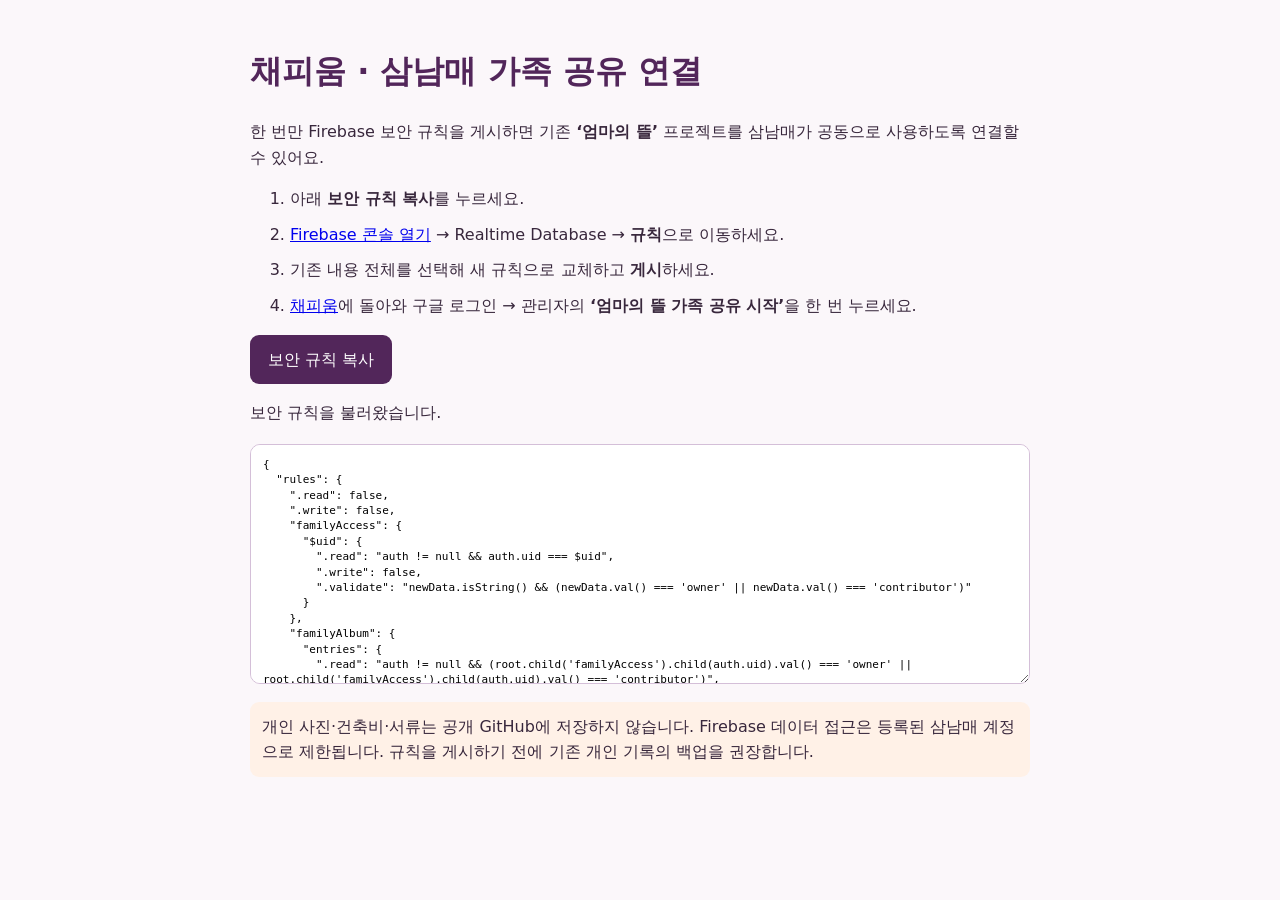
<file: firebase-setup.html>
<!doctype html><html lang="ko"><head><meta charset="utf-8"><meta name="viewport" content="width=device-width,initial-scale=1"><title>채피움 · 가족 공유 보안 설정</title><style>body{font:16px/1.6 system-ui,sans-serif;background:#fbf7fa;color:#38273c;max-width:780px;margin:0 auto;padding:25px}h1{color:#52265a}button,a.action{font:inherit;display:inline-block;background:#52265a;color:white;padding:12px 18px;border:0;border-radius:9px;cursor:pointer;text-decoration:none}textarea{display:block;width:100%;box-sizing:border-box;height:240px;border:1px solid #d4bfd8;border-radius:10px;padding:12px;margin:18px 0;font:11px/1.4 monospace}li{margin:10px 0}.note{background:#fff1e7;padding:12px;border-radius:9px}</style></head><body><h1>채피움 · 삼남매 가족 공유 연결</h1><p>한 번만 Firebase 보안 규칙을 게시하면 기존 <b>‘엄마의 뜰’</b> 프로젝트를 삼남매가 공동으로 사용하도록 연결할 수 있어요.</p><ol><li>아래 <b>보안 규칙 복사</b>를 누르세요.</li><li><a href="https://console.firebase.google.com/project/chaepium/database" target="_blank" rel="noopener">Firebase 콘솔 열기</a> → Realtime Database → <b>규칙</b>으로 이동하세요.</li><li>기존 내용 전체를 선택해 새 규칙으로 교체하고 <b>게시</b>하세요.</li><li><a href="./index.html#home">채피움</a>에 돌아와 구글 로그인 → 관리자의 <b>‘엄마의 뜰 가족 공유 시작’</b>을 한 번 누르세요.</li></ol><button id="copy">보안 규칙 복사</button><p id="status" role="status"></p><textarea id="rules" readonly placeholder="규칙을 불러오는 중입니다."></textarea><p class="note">개인 사진·건축비·서류는 공개 GitHub에 저장하지 않습니다. Firebase 데이터 접근은 등록된 삼남매 계정으로 제한됩니다. 규칙을 게시하기 전에 기존 개인 기록의 백업을 권장합니다.</p><script>let data='';fetch('./database.rules.json?v=family-3',{cache:'no-store'}).then(r=>{if(!r.ok)throw Error('규칙을 읽지 못했습니다.');return r.text()}).then(v=>{JSON.parse(v);data=v;document.getElementById('rules').value=v;document.getElementById('status').textContent='보안 규칙을 불러왔습니다.'}).catch(e=>document.getElementById('status').textContent=e.message);document.getElementById('copy').onclick=async()=>{if(!data)return;try{await navigator.clipboard.writeText(data);document.getElementById('status').textContent='복사 완료! Firebase 규칙 탭에 붙여넣은 후 게시를 눌러주세요.'}catch(e){document.getElementById('rules').select();document.execCommand('copy');document.getElementById('status').textContent='복사했습니다. Firebase 규칙 탭에 붙여넣어주세요.'}};</script></body></html>
</file>
